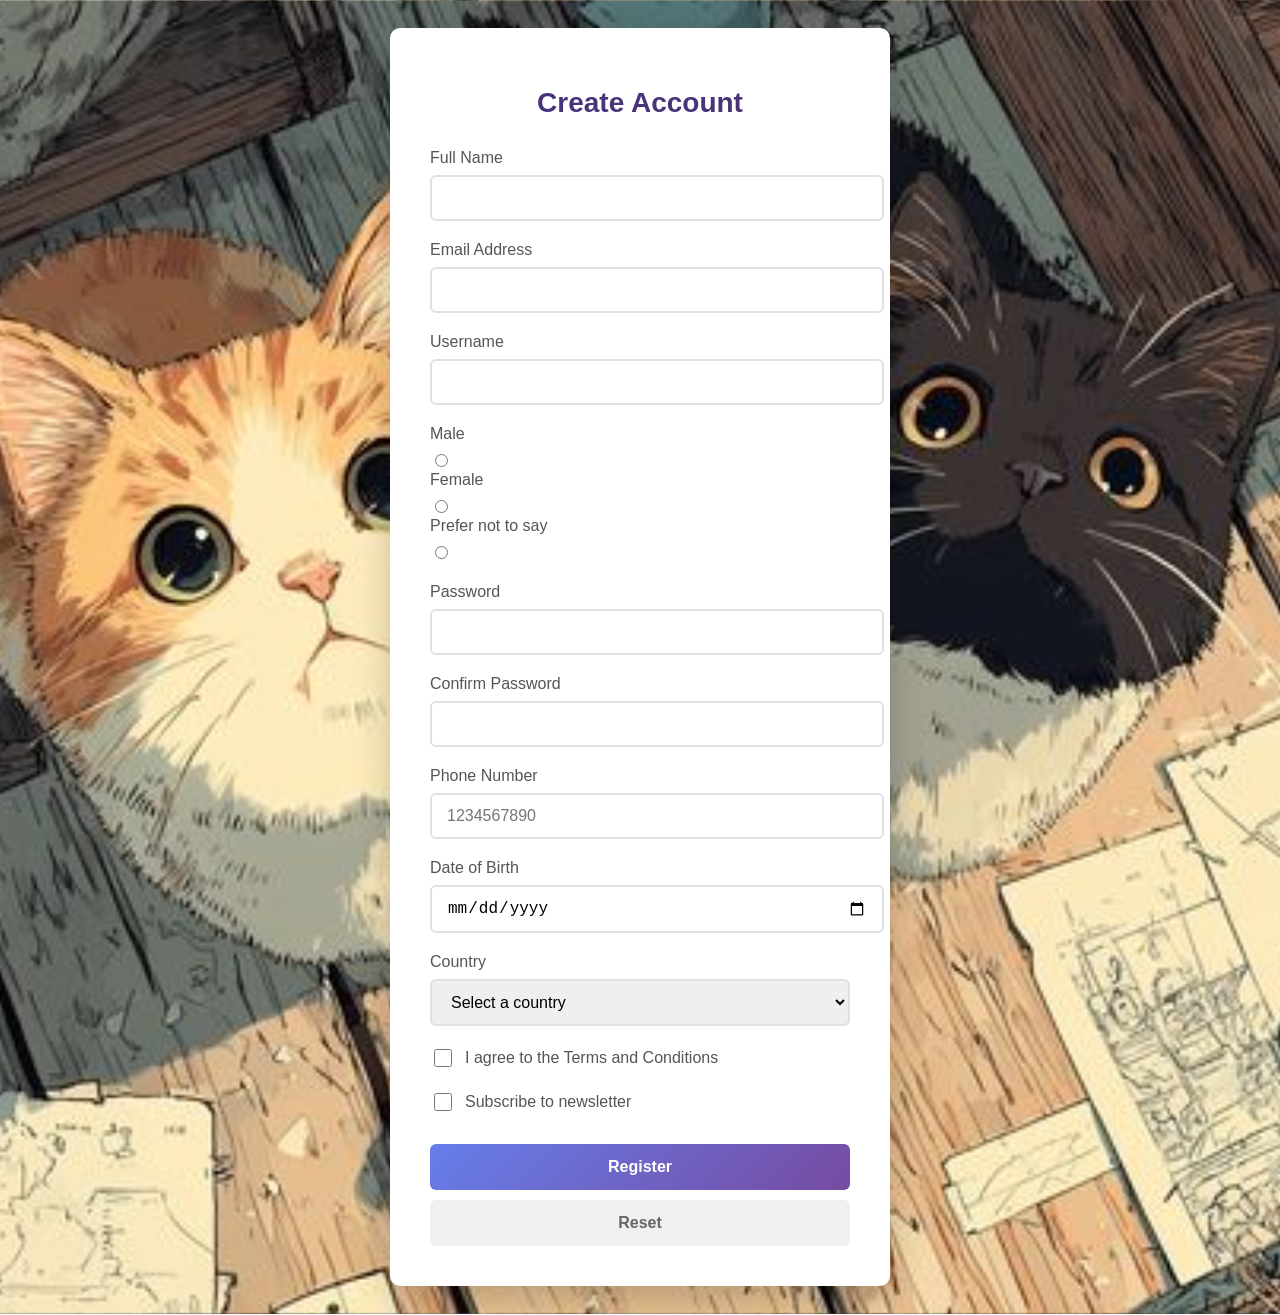
<file: index.html>
<!DOCTYPE html>
<html lang="en">
<head>
    <meta charset="UTF-8">
    <meta name="viewport" content="width=device-width, initial-scale=1.0">
    <title>Registration Form</title>
    <link rel="stylesheet" href="styles.css">
</head>
<body>
    <div class="container">
        <form class="registration-form" action="./success.html" method="get">
            <h1>Create Account</h1>
            <div class="form-group">
                <label for="fullName">Full Name</label>
                <input type="text" id="fullName" name="fullName" required>
            </div>
            <div class="form-group">
                <label for="email">Email Address</label>
                <input type="email" id="email" name="email" required>
            </div>
            <div class="form-group">
                <label for="username">Username</label>
                <input type="text" id="username" name="username" required>
            </div>
            <div class="form-group">
                <label for="male">Male</label>
                <input type="radio" name="genero" id="male" value="male" required>
                <label for="female">Female</label>
                <input type="radio" name="genero" id="female" value="female" required>
                <label for="no">Prefer not to say</label>
                <input type="radio" name="genero" id="no" value="no" required>
            </div>
            <div class="form-group">
                <label for="password">Password</label>
                <input type="password" id="password" name="password" required minlength="8">
            </div>
            <div class="form-group">
                <label for="confirmPassword">Confirm Password</label>
                <input type="password" id="confirmPassword" name="confirmPassword" required minlength="8" 
                oninput="this.setCustomValidity(this.value !== document.getElementById('password').value ? 'Passwords do not match' : '')">
            </div>
            <div class="form-group">
                <label for="phone">Phone Number</label>
                <input type="tel" id="phone" name="phone" pattern="[0-9]{10}" placeholder="1234567890" required>
            </div>
            <div class="form-group">
                <label for="birthdate">Date of Birth</label>
                <input type="date" id="birthdate" name="birthdate" required>
            </div>
            <div class="form-group">
                <label for="country">Country</label>
                <select id="country" name="country" required>
                    <option value="">Select a country</option>
                    <option value="ec">Ecuador</option>
                    <option value="us">United States</option>
                    <option value="ca">Canada</option>
                    <option value="uk">United Kingdom</option>
                    <option value="au">Australia</option>
                    <option value="de">Germany</option>
                    <option value="fr">France</option>
                    <option value="es">Spain</option>
                    <option value="mx">Mexico</option>
                    <option value="jp">Japan</option>
                    <option value="cn">China</option>
                    <option value="in">India</option>
                    <option value="br">Brazil</option>
                    <option value="za">South Africa</option>
                </select>
            </div>
            <div class="form-group checkbox-group">
                <input type="checkbox" id="terms" name="terms" required>
                <label for="terms">I agree to the Terms and Conditions</label>
            </div>
            <div class="form-group checkbox-group">
                <input type="checkbox" id="newsletter" name="newsletter">
                <label for="newsletter">Subscribe to newsletter</label>
            </div>
            <button type="submit" class="btn-submit">Register</button>
            <button type="reset" class="btn-reset">Reset</button>
        </form>
    </div>
</body>
</html>
</file>
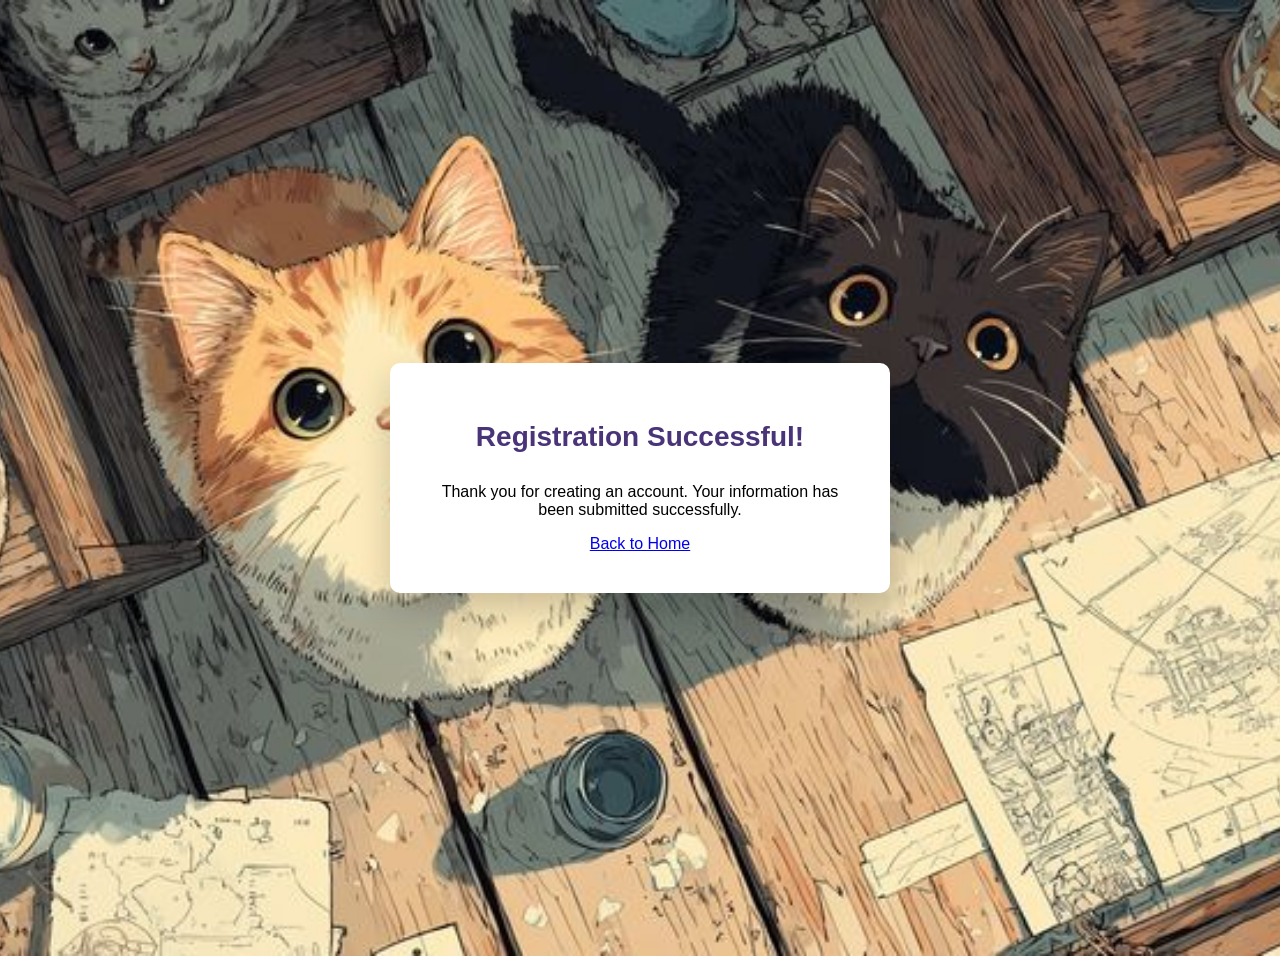
<file: success.html>
<!DOCTYPE html>
<html lang="en">
<head>
    <meta charset="UTF-8">
    <meta name="viewport" content="width=device-width, initial-scale=1.0">
    <title>Registration Successful</title>
    <link rel="stylesheet" href="styles.css">
</head>
<body>
    <div class="container">
        <div class="success-page">
            <h1>Registration Successful!</h1>
            <p>Thank you for creating an account. Your information has been submitted successfully.</p>
            <a href="index.html" class="btn-back">Back to Home</a>
        </div>
    </div>
</body>
</html>
</file>
<file: styles.css>
body {
    font-family: 'Segoe UI', Tahoma, Geneva, Verdana, sans-serif;
    background-image: url("./Anime\ Cat\ Desktop\ Wallpaper.jpg");
    background-size: cover;
    background-position: center;
    min-height: 100vh;
    display: flex;
    align-items: center;
    justify-content: center;
    padding: 20px;
}

.container {
    width: 100%;
    max-width: 500px;
    /*text-align: center;*/
}

.registration-form {
    background: #ffffff;
    padding: 40px;
    border-radius: 10px;
    box-shadow: 0 15px 35px rgba(0, 0, 0, 0.2);
}

.success-page {
    background:#ffffff;
    padding: 40px;
    border-radius: 10px;
    box-shadow: 0 15px 35px rgba(0, 0, 0, 0.2);
    text-align: center;
}

h1 {
    text-align: center;
    color: #4a3479;
    margin-bottom: 30px;
    font-size: 28px;
}

.form-group {
    margin-bottom: 20px;
}

label {
    display: block;
    margin-bottom: 8px;
    color: #555;
    font-weight: 500;
}

input[type="text"],
input[type="email"],
input[type="password"],
input[type="tel"],
input[type="date"],
select {
    width: 100%;
    padding: 12px 15px;
    border: 2px solid #e1e1e1;
    border-radius: 6px;
    font-size: 16px;
    transition: border-color 0.3s ease;
}

input[type="text"]:focus,
input[type="email"]:focus,
input[type="password"]:focus,
input[type="tel"]:focus,
input[type="date"]:focus,
select:focus {
    outline: none;
    border-color: #667eea;
}

.checkbox-group {
    display: flex;
    align-items: center;
    gap: 10px;
}

.checkbox-group input[type="checkbox"] {
    width: 18px;
    height: 18px;
    cursor: pointer;
}

.checkbox-group label {
    margin-bottom: 0;
    cursor: pointer;
}

.btn-submit,
.btn-reset {
    width: 100%;
    padding: 14px;
    border: none;
    border-radius: 6px;
    font-size: 16px;
    font-weight: 600;
    cursor: pointer;
    transition: transform 0.2s ease, box-shadow 0.2s ease;
    margin-top: 10px;
}

.btn-submit {
    background: linear-gradient(135deg, #667eea 0%, #764ba2 100%);
    color: #ffffff;
}

.btn-submit:hover {
    transform: translateY(-2px);
    box-shadow: 0 5px 15px rgba(102, 126, 234, 0.4);
}

.btn-reset {
    background: #f0f0f0;
    color: #666;
}

.btn-reset:hover {
    background: #e0e0e0;
    transform: translateY(-2px);
}
</file>
